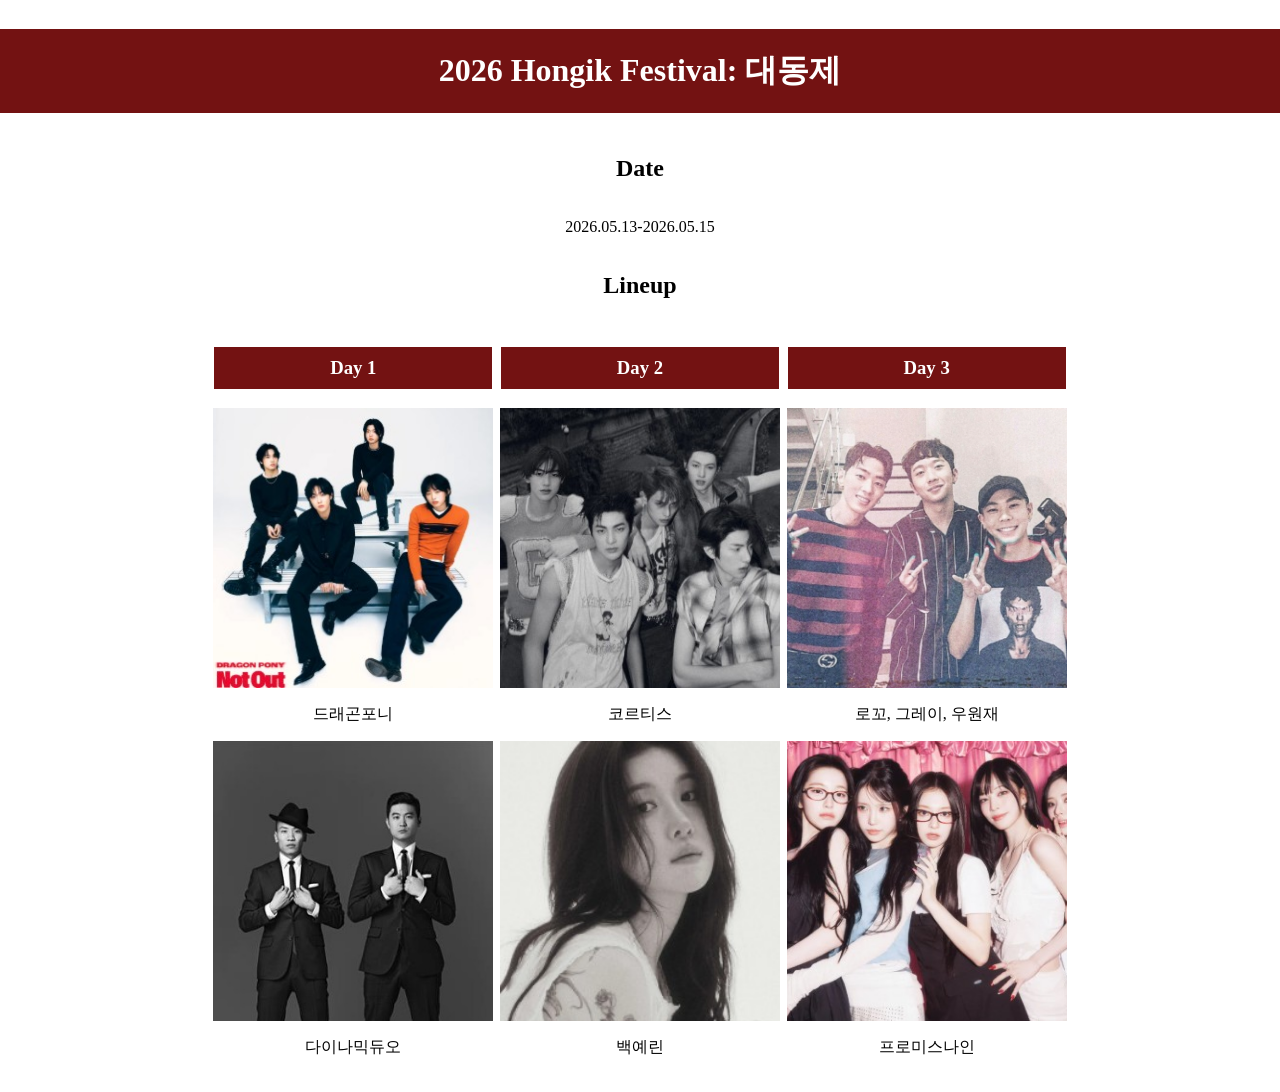
<file: week1/index.html>
<!doctype html>
<html lang="en">
  <head>
    <meta charset="UTF-8" />
    <meta name="viewport" content="width=device-width, initial-scale=1.0" />
    <title>2026 Hongik Festival</title>
    <link rel="stylesheet" href="./style.css" />
  </head>

  <body>
    <h1>2026 Hongik Festival: 대동제</h1>
    <section class="section">
      <h2>Date</h2>
    </section>

    <h2>Lineup</h2>
    <section class="section">
      <div class="lineup">
        <div class="day1">
          <h3>Day 1</h3>
        </div>
        <div class="day2">
          <h3>Day 2</h3>
        </div>
        <div class="day3">
          <h3>Day 3</h3>
        </div>
      </div>
    </section>

    <script src="./scripts.js"></script>
  </body>
</html>
</file>
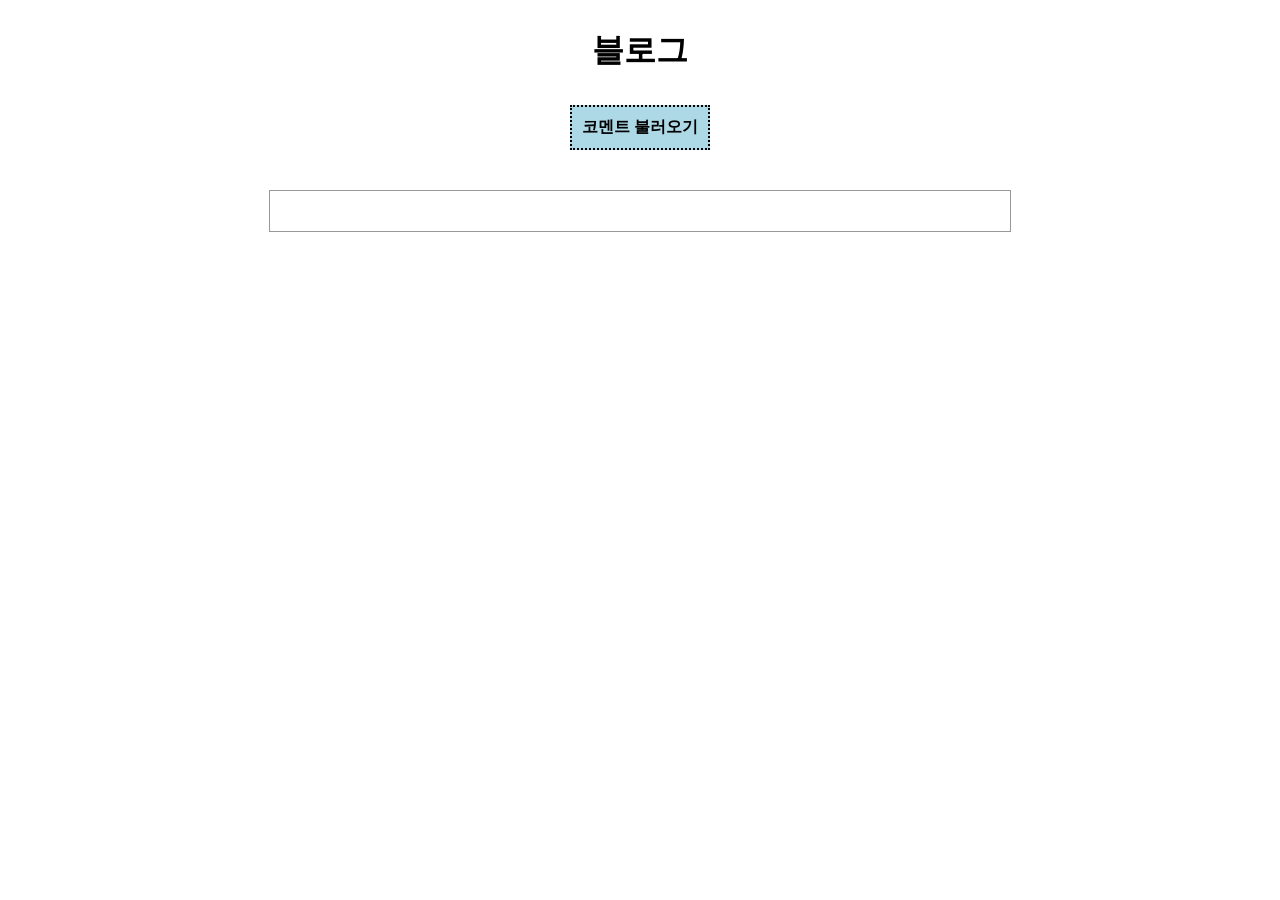
<file: week2/index.html>
<!doctype html>

<html lang="en">
  <head>
    <meta charset="UTF-8" />
    <meta name="viewport" content="width=device-width, initial-scale=1.0" />
    <link rel="stylesheet" href="./style.css" />
    <title>블로그</title>
  </head>

  <body>
    <h1>블로그</h1>
    <button id="comments">코멘트 불러오기</button>
    <div id="root"></div>
    <script src="./scripts.js"></script>
  </body>
</html>
</file>
<file: week1/style.css>
body {
  display: flex;
  flex-direction: column;
  align-items: center;
}

section {
  display: flex;
  flex-direction: column;
  align-items: center;
}

h1 {
  display: flex;
  justify-content: center;
  width: 100%;
  color: white;
  background-color: #721111fd;
  padding: 20px;
}

.lineup {
  display: flex;
  justify-content: center;
  justify-content: space-around;
  width: 100%;
  padding: 10px;
}

.lineup h3 {
  display: flex;
  justify-content: center;
  width: 100%;
  color: white;
  background-color: #721111fd;
  padding: 10px;
}

.lineup > div {
  display: flex;
  flex-direction: column;
  align-items: center;
  width: 30%;
}

img {
  width: 280px;
  height: 280px;
  object-fit: cover;
}
</file>
<file: week2/style.css>
#comments {
    background-color: lightblue;
    border: 2px dotted black;
    padding: 10px;
    margin: 10px;

    font-size: 16px;
    font-weight: bold;
}

body {
    display: flex;
    flex-direction: column;
    align-items: center;
}

#root {
    width: 80%;
    max-width: 700px;
    margin: 30px auto;

    display: flex;
    flex-direction: column;

    border: 1px solid rgb(155, 151, 151);
    padding: 20px;
}
</file>
